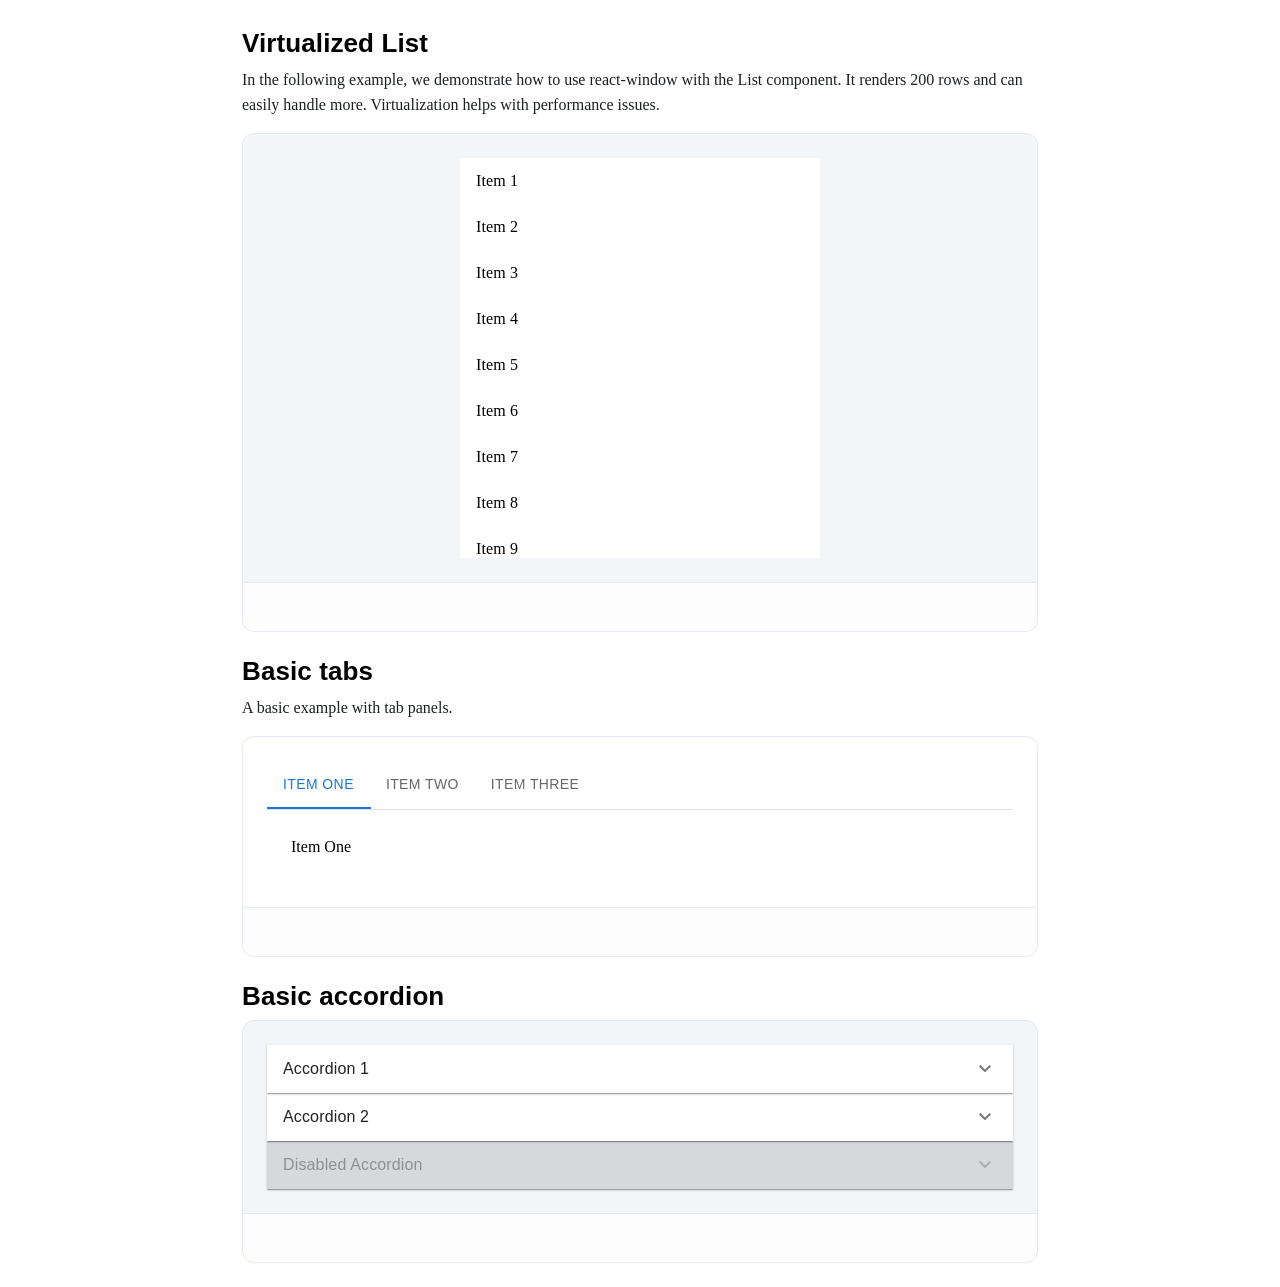
<file: index.html>
<!DOCTYPE html>
<html>
  <head>
    <meta charset="UTF-8" />
    <meta name="viewport" content="width=device-width, initial-scale=1.0" />
    <title>MUI Clone</title>
    <link rel="stylesheet" href="./css/normalize.css" />
    <link rel="stylesheet" href="./css/style.css" />
    <link
      rel="stylesheet"
      href="https://fonts.googleapis.com/css2?family=Material+Symbols+Outlined:opsz,wght,FILL,GRAD@24,400,0,0"
    />
  </head>
  <body>
    <div class="layout">
      <!-- Virtualized List -->
      <div class="component-wrapper">
        <div class="component-header">
          <h2>Virtualized List</h2>
          <p>
            In the following example, we demonstrate how to use react-window
            with the List component. It renders 200 rows and can easily handle
            more. Virtualization helps with performance issues.
          </p>
        </div>
        <div class="component-contents">
          <div class="list-wrapper">
            <div class="list-component"></div>
          </div>
        </div>
        <div class="component-footer"></div>
      </div>

      <!-- Basic Tabs -->
      <div class="component-wrapper" id="tabs">
        <div class="component-header">
          <h2>Basic tabs</h2>
          <p>A basic example with tab panels.</p>
        </div>
        <div class="component-contents">
          <div class="tab-wrapper">
            <div class="tab-header">
              <div class="tab-list" role="tab-list">
                <button
                  type="button"
                  class="tab material-ripple selected-tab"
                  role="tab"
                  aria-selected="false"
                  data-color="BDD3F2"
                  id="tab-1"
                  aria-controls="tabpanel-1"
                  onclick="handleTabClickEvent(event)"
                >
                  Item One
                </button>
                <button
                  type="button"
                  class="tab material-ripple"
                  role="tab"
                  aria-selected="false"
                  data-color="BDD3F2"
                  id="tab-2"
                  aria-controls="tabpanel-2"
                  onclick="handleTabClickEvent(event)"
                >
                  Item Two
                </button>
                <button
                  type="button"
                  class="tab material-ripple"
                  role="tab"
                  aria-selected="false"
                  data-color="BDD3F2"
                  id="tab-3"
                  aria-controls="tabpanel-3"
                  onclick="handleTabClickEvent(event)"
                >
                  Item Three
                </button>
              </div>
              <span class="selected-underline" id="selected-underline"></span>
            </div>
            <div class="tabpanel-wrapper">
              <div class="tabpanel" id="tabpanel-1">
                <p>Item One</p>
              </div>
              <div class="tabpanel" id="tabpanel-2" hidden>
                <p>Item Two</p>
              </div>
              <div class="tabpanel" id="tabpanel-3" hidden>
                <p>Item Three</p>
              </div>
            </div>
          </div>
        </div>
        <div class="component-footer"></div>
      </div>

      <!-- Accordion -->
      <div class="component-wrapper">
        <div class="component-header">
          <h2>Basic accordion</h2>
        </div>
        <div class="component-contents">
          <div class="accordion-wrapper">
            <!-- Accordion 1 -->
            <div class="accordion-component">
              <div
                class="accordion-button"
                aria-expanded="false"
                role="button"
                id="accordion-button"
                onclick="toggleAccordion(event)"
              >
                <div class="accordion-name">
                  <p>Accordion 1</p>
                </div>
                <div class="icon-wrapper">
                  <span class="material-symbols-outlined"> expand_more </span>
                </div>
              </div>
              <div class="accordion-panel">
                <div>
                  <div class="accordion-panel-text">
                    Lorem ipsum dolor sit amet, consectetur adipiscing elit.
                    Suspendisse malesuada lacus ex, sit amet blandit leo
                    lobortis eget.
                  </div>
                </div>
              </div>
            </div>
            <!-- Accordion 2 -->
            <div class="accordion-component">
              <div
                class="accordion-button"
                aria-expanded="false"
                role="button"
                id="accordion-button"
                onclick="toggleAccordion(event)"
              >
                <div class="accordion-name">
                  <p>Accordion 2</p>
                </div>
                <div class="icon-wrapper">
                  <span class="material-symbols-outlined"> expand_more </span>
                </div>
              </div>
              <div class="accordion-panel">
                <div>
                  <div class="accordion-panel-text">
                    Lorem ipsum dolor sit amet, consectetur adipiscing elit.
                    Suspendisse malesuada lacus ex, sit amet blandit leo
                    lobortis eget.
                  </div>
                </div>
              </div>
            </div>
            <!-- Accordion 3 -->
            <div class="accordion-component disabled">
              <div
                class="accordion-button disabled"
                aria-expanded="false"
                role="button"
                id="accordion-button"
                onclick="toggleAccordion(event)"
              >
                <div class="accordion-name">
                  <p>Disabled Accordion</p>
                </div>
                <div class="icon-wrapper">
                  <span class="material-symbols-outlined"> expand_more </span>
                </div>
              </div>
              <div class="accordion-panel">
                <div>
                  <div class="accordion-panel-text">
                    Lorem ipsum dolor sit amet, consectetur adipiscing elit.
                    Suspendisse malesuada lacus ex, sit amet blandit leo
                    lobortis eget.
                  </div>
                </div>
              </div>
            </div>
          </div>
        </div>
        <div class="component-footer"></div>
      </div>
    </div>
  </body>

  <script src="js/index.js"></script>
  <script src="js/list.js"></script>
  <script src="js/tab.js"></script>
  <script src="js/accordion.js"></script>
</html>
</file>
<file: css/style.css>
html,
body {
  padding: 0;
  margin: 0;
  width: 100%;
  height: auto;
}

.layout {
  width: auto;
  height: auto;
  display: grid;
  padding: 24px 242px;
  gap: 20px;
}

@media (max-width: 1200px) {
  .layout {
    padding: 24px 24px;
  }
}
.component-wrapper {
  line-height: 1.5625;
}

.component-header h2 {
  margin: 0;
  font-size: 1.625rem;
  line-height: 1.5;
  letter-spacing: 0.1px;
  font-weight: 600;
  margin: 0 0 4px;
  font-family: "General Sans", -apple-system, BlinkMacSystemFont, "Segoe UI", Roboto, "Helvetica Neue", Arial, sans-serif, "Apple Color Emoji", "Segoe UI Emoji", "Segoe UI Symbol";
}
.component-header p {
  margin: 0;
  color: #1c2025;
  margin-bottom: 16px;
}

.component-contents {
  position: relative;
  margin: auto;
  border-radius: 12px 12px 0 0;
  display: flex;
  justify-content: center;
  padding: 24px;
  background-color: #f3f6f9;
  border: 1px solid #e5eaf2;
}
.component-contents .list-wrapper {
  width: 100%;
  height: 400px;
  max-width: 360px;
  overflow-y: auto;
  overflow-x: hidden;
  background-color: #fff;
}
.component-contents .list-component {
  position: relative;
  width: auto;
  height: 9200px;
}
.component-contents .list-component .list-row-wrapper {
  position: absolute;
  left: 0px;
  top: 0px;
  height: 46px;
  width: 100%;
  cursor: pointer;
  -webkit-user-select: none;
     -moz-user-select: none;
          user-select: none;
}
.component-contents .list-component .list-row {
  position: relative;
  width: auto;
  height: 46px;
  margin: 0;
  font-weight: 400;
  font-size: 1rem;
  line-height: 1.5;
  display: flex;
  flex-direction: column;
  justify-content: center;
  padding-left: 16px;
  padding-right: 16px;
  letter-spacing: 0.00938em;
  z-index: 100;
  opacity: 100%;
}
.component-contents .list-component .list-row:hover {
  background-color: #f4f4f4;
}

.component-footer {
  border: 1px solid #e5eaf2;
  background-color: rgba(243, 246, 249, 0.2);
  border-radius: 0 0 12px 12px;
  margin-top: -1px;
  padding: 4px 8px;
  height: 40px;
}

#tabs .component-contents {
  background-color: white;
  justify-content: flex-start;
}
#tabs .tab-wrapper {
  width: 100%;
}
#tabs .tab-header {
  position: relative;
  display: inline-block;
  flex: 1 1 auto;
  white-space: nowrap;
  width: 100%;
  border-bottom: 1px solid;
  border-color: rgba(0, 0, 0, 0.12);
}
#tabs .tab-list {
  display: flex;
}
#tabs .tab {
  display: inline-flex;
  align-items: center;
  justify-content: center;
  box-sizing: border-box;
  outline: none;
  border: 0;
  margin: 0;
  border-radius: 0;
  background-color: transparent;
  -webkit-user-select: none;
     -moz-user-select: none;
          user-select: none;
  max-width: 360px;
  min-width: 90px;
  position: relative;
  min-height: 48px;
  padding: 12px 16px;
  text-align: center;
  overflow: hidden;
  white-space: normal;
  font-family: "General Sans", -apple-system, BlinkMacSystemFont, "Segoe UI", Roboto, "Helvetica Neue", Arial, sans-serif, "Apple Color Emoji", "Segoe UI Emoji", "Segoe UI Symbol";
  font-weight: 500;
  font-size: 0.875rem;
  line-height: 1.25;
  letter-spacing: 0.02857em;
  white-space: normal;
  text-transform: uppercase;
  flex-direction: column;
  flex-shrink: 0;
  color: rgba(0, 0, 0, 0.6);
  cursor: pointer;
}
#tabs .tab.selected-tab {
  color: #1976d2;
}
#tabs .selected-underline {
  position: absolute;
  height: 2px;
  bottom: 0;
  width: 100%;
  transition: all 300ms cubic-bezier(0.4, 0, 0.2, 1) 0ms;
  background-color: #1976d2;
  left: 0;
  width: 104px;
}
#tabs .tabpanel-wrapper .tabpanel {
  padding: 24px;
}
#tabs .tabpanel-wrapper p {
  margin: 0;
  padding: 0;
}

@keyframes materialRipple {
  0% {
    transform: translate(-50%, -50%) scale(1);
  }
  100% {
    transform: translate(-50%, -50%) scale(var(--material-scale));
    opacity: 0%;
  }
}
.material-ripple {
  position: relative;
  overflow: hidden;
  color: #000;
  text-decoration: none;
}

.material-ripple .animate {
  width: 2px;
  height: 2px;
  position: absolute;
  border-radius: 50%;
  animation: materialRipple 0.5s linear;
}

.accordion-wrapper {
  width: 100%;
}

.accordion-component {
  background-color: #fff;
  color: rgba(0, 0, 0, 0.87);
  box-shadow: 0px 2px 1px -1px rgba(0, 0, 0, 0.2), 0px 1px 1px 0px rgba(0, 0, 0, 0.14), 0px 1px 3px 0px rgba(0, 0, 0, 0.12);
  position: relative;
  transition: margin 150ms cubic-bezier(0.4, 0, 0.2, 1) 0ms;
  overflow-anchor: none;
  border-radius: 0;
}
.accordion-component:first-of-type {
  z-index: 100;
}
.accordion-component.is-opened {
  margin: 16px 0;
}
.accordion-component.is-opened:first-of-type {
  margin-top: 0;
}
.accordion-component.is-opened .accordion-button {
  min-height: 64px;
}
.accordion-component.is-opened .accordion-panel {
  grid-template-rows: 1fr;
}
.accordion-component.is-opened .icon-wrapper {
  transform: rotate(180deg);
}
.accordion-component.disabled {
  background-color: rgba(0, 0, 0, 0.12);
}
.accordion-component .accordion-button {
  align-items: center;
  justify-content: center;
  box-sizing: border-box;
  background-color: transparent;
  min-height: 46px;
  cursor: pointer;
  -webkit-user-select: none;
     -moz-user-select: none;
          user-select: none;
  color: inhref;
  text-decoration: none;
  display: flex;
  padding: 0px 16px;
  transition: min-height 150ms cubic-bezier(0.4, 0, 0.2, 1) 0ms, background-color 150ms cubic-bezier(0.4, 0, 0.2, 1) 0ms;
}
.accordion-component .accordion-button:first-of-type {
  border-top-left-radius: 4px;
  border-top-right-radius: 4px;
}
.accordion-component .accordion-button:last-of-type {
  border-bottom-left-radius: 4px;
  border-bottom-right-radius: 4px;
}
.accordion-component .accordion-button.disabled {
  pointer-events: none;
  cursor: default;
  opacity: 0.38;
}
.accordion-component .accordion-name {
  display: flex;
  flex-grow: 1;
  margin: 12px 0;
  transition: margin 150ms cubic-bezier(0.4, 0, 0.2, 1) 0ms;
}
.accordion-component p {
  margin: 0;
  font-family: "Roboto", "Helvetica", "Arial", sans-serif;
  font-weight: 400;
  font-size: 1rem;
  line-height: 1.5;
  letter-spacing: 0.00938em;
}
.accordion-component .icon-wrapper {
  display: flex;
  color: rgba(0, 0, 0, 0.54);
  transform: rotate(0deg);
  font-size: 15rem;
  transition: transform 150ms cubic-bezier(0.4, 0, 0.2, 1) 0ms;
}
.accordion-component .accordion-panel {
  display: grid;
  grid-template-rows: 0fr;
  transition: grid-template-rows 300ms;
}
.accordion-component .accordion-panel > div {
  overflow: hidden;
}
.accordion-component .accordion-panel .accordion-panel-text {
  padding: 8px 16px 16px;
}/*# sourceMappingURL=style.css.map */
</file>
